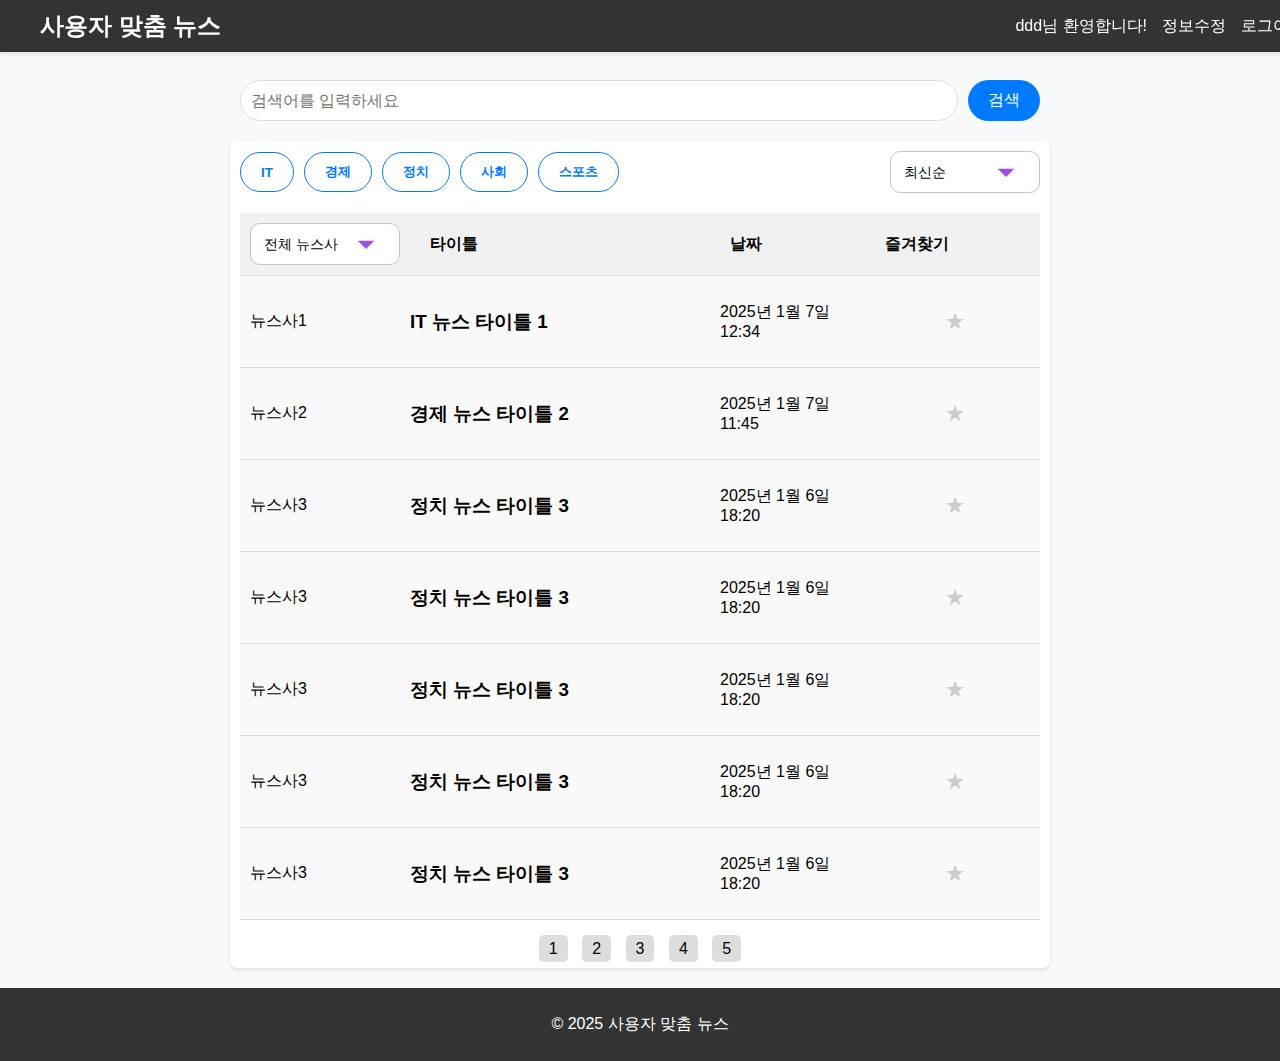
<file: JSproject/newspage/index.html>
<!DOCTYPE html>
<html lang="ko">
<head>
    <meta charset="UTF-8">
    <meta name="viewport" content="width=device-width, initial-scale=1.0">
    <title>사용자 맞춤 뉴스</title>
    <link rel="stylesheet" href="./css/style.css">
</head>
<body>
  <header>
    <div class="header-left">
        <div class="logo">사용자 맞춤 뉴스</div>
    </div>
    <div class="header-right">
        <span>ddd님 환영합니다!</span>
        <a href="#">정보수정</a>
        <a href="#">로그아웃</a>
        <span id="current-time"></span>
    </div>
</header>

<div class="search-bar">
    <input type="text" placeholder="검색어를 입력하세요" id="search-input">
    <button id="search-button">검색</button>
</div>

<div class="container">
    <div class="category-and-sort">
        <div class="category-buttons">
            <button class="category" onclick="toggleCategory(this)">IT</button>
            <button class="category" onclick="toggleCategory(this)">경제</button>
            <button class="category" onclick="toggleCategory(this)">정치</button>
            <button class="category" onclick="toggleCategory(this)">사회</button>
            <button class="category" onclick="toggleCategory(this)">스포츠</button>
        </div>
        <div class="sort-options">
          <select class="select-box sort-options">
            <option value="latest">최신순</option>
            <option value="oldest">과거순</option>
        </select>
        </div>
    </div>

    <div class="news-header">
        <div class="news-source">
          <select class="select-box select-news-company">
            <option value="all">전체 뉴스사</option>
            <option value="news1">뉴스사 1</option>
            <option value="news2">뉴스사 2</option>
            <option value="news3">뉴스사 3</option>
        </select>
        </div>
        <div class="news-title">타이틀</div>
        <div class="news-date-time">날짜</div>
        <div class="news-favorite">즐겨찾기</div>
    </div>

    <div class="news-list">
        <div class="news-item">
            <div class="news-source">뉴스사1</div>
            <h3>IT 뉴스 타이틀 1</h3>
            <p>2025년 1월 7일 12:34</p>
            <span class="star" onclick="toggleFavorite(this)">★</span>
        </div>
        <div class="news-item">
            <div class="news-source">뉴스사2</div>
            <h3>경제 뉴스 타이틀 2</h3>
            <p>2025년 1월 7일 11:45</p>
            <span class="star" onclick="toggleFavorite(this)">★</span>
        </div>
        <div class="news-item">
            <div class="news-source">뉴스사3</div>
            <h3>정치 뉴스 타이틀 3</h3>
            <p>2025년 1월 6일 18:20</p>
            <span class="star" onclick="toggleFavorite(this)">★</span>
        </div>
        <div class="news-item">
          <div class="news-source">뉴스사3</div>
          <h3>정치 뉴스 타이틀 3</h3>
          <p>2025년 1월 6일 18:20</p>
          <span class="star" onclick="toggleFavorite(this)">★</span>
      </div>
      <div class="news-item">
        <div class="news-source">뉴스사3</div>
        <h3>정치 뉴스 타이틀 3</h3>
        <p>2025년 1월 6일 18:20</p>
        <span class="star" onclick="toggleFavorite(this)">★</span>
    </div>
    <div class="news-item">
      <div class="news-source">뉴스사3</div>
      <h3>정치 뉴스 타이틀 3</h3>
      <p>2025년 1월 6일 18:20</p>
      <span class="star" onclick="toggleFavorite(this)">★</span>
  </div>
  <div class="news-item">
    <div class="news-source">뉴스사3</div>
    <h3>정치 뉴스 타이틀 3</h3>
    <p>2025년 1월 6일 18:20</p>
    <span class="star" onclick="toggleFavorite(this)">★</span>
</div>
    </div>

    <div class="pagination">
        <a href="#">1</a>
        <a href="#">2</a>
        <a href="#">3</a>
        <a href="#">4</a>
        <a href="#">5</a>
    </div>
</div>

<footer>
    <p>&copy; 2025 사용자 맞춤 뉴스</p>
</footer>

    <script src="./js/script.js"></script>
</body>
</html>
</file>
<file: JSproject/newspage/css/style.css>
body {
  font-family: Arial, sans-serif;
  margin: 0;
  padding: 0;
  background-color: #f8f9fa;
}

header {
  background-color: #333;
  color: white;
  padding: 10px 40px;
  display: flex;
  justify-content: space-between;
  align-items: center;
  position: fixed;
  top: 0;
  width: 100%;
  z-index: 1000;
  box-shadow: 0 2px 5px rgba(0, 0, 0, 0.1);
}

.header-left .logo {
  font-size: 24px;
  font-weight: bold;
}

.header-right {
  display: flex;
  align-items: center;
  gap: 15px;
}

.header-right a {
  color: white;
  text-decoration: none;
}

.header-right #current-time {
  font-size: 14px;
  color: #ddd;
  white-space: nowrap; /* 시간 짤림 방지 */
}

.search-bar {
  margin: 80px auto 20px;
  display: flex;
  justify-content: center;
  gap: 10px;
  max-width: 800px;
}

.search-bar input {
  flex: 1; /* 검색창이 남는 공간을 채우도록 */
  padding: 10px;
  font-size: 16px;
  border: 1px solid #ddd;
  border-radius: 25px;
}

.search-bar button {
  padding: 10px 20px;
  font-size: 16px;
  background-color: #007bff;
  color: white;
  border: none;
  border-radius: 25px;
  cursor: pointer;
}

.search-bar button:hover {
  background-color: #0056b3;
}

.container {
  max-width: 800px;
  margin: 20px auto 20px;
  padding: 10px;
  background-color: white;
  border-radius: 8px;
  box-shadow: 0 2px 4px rgba(0, 0, 0, 0.1);
}

.category-and-sort {
  display: flex;
  justify-content: space-between;
  align-items: center;
  margin-bottom: 20px;
}

.category-buttons {
  display: flex;
  gap: 10px;
}

.category-buttons .category {
  padding: 10px 20px;
  border: 1px solid #007bff;
  border-radius: 20px; /* 타원형 */
  background-color: white;
  color: #007bff;
  font-weight: bold;
  cursor: pointer;
  transition: background-color 0.3s, color 0.3s;
}

.category-buttons .category:hover,
.category-buttons .category.active {
  background-color: #007bff;
  color: white;
}

.news-header, .news-item {
  display: grid;
  grid-template-columns: 1fr 2fr 1fr 1fr;
  gap: 10px;
  padding: 10px;
  align-items: center;
  border-bottom: 1px solid #ddd;
}

.news-header {
  font-weight: bold;
  background-color: #f1f1f1;
}

.news-item {
  background-color: #f9f9f9;
}

.news-item h3 {
  margin: 0;
}

.news-item .star {
  font-size: 20px;
  color: #ccc;
  cursor: pointer;
  text-align: center;
}

.news-item .star.favorite {
  color: #ffc107;
}

.pagination {
  text-align: center;
  margin-top: 20px;
}

.pagination a {
  margin: 0 5px;
  padding: 5px 10px;
  text-decoration: none;
  background-color: #ddd;
  border-radius: 5px;
  color: black;
}

.pagination a:hover {
  background-color: #bbb;
}

footer {
  background-color: #333;
  color: white;
  text-align: center;
  padding: 10px 0;
  margin-top: 20px;
}


/* 공통 스타일: select 박스 */
.select-box {
  width: 150px;
  border: 1px solid #C4C4C4;
  box-sizing: border-box;
  border-radius: 10px;
  padding: 12px 13px;
  font-family: 'Roboto', sans-serif; /* 폰트 지정 */
  font-style: normal;
  font-weight: 400;
  font-size: 14px;
  line-height: 16px;
  appearance: none; /* 기본 화살표 제거 */
  background: url('data:image/svg+xml,%3Csvg xmlns="http://www.w3.org/2000/svg" viewBox="0 0 24 24" fill="%239B51E0"%3E%3Cpath d="M7 10l5 5 5-5z"/%3E%3C/svg%3E') no-repeat right 13px center; /* 화살표 추가 */
  background-color: #fff; /* 배경 흰색 */
  cursor: pointer;
}

.select-box:hover {
  border-color: #007bff;
}

.select-box:focus {
  border: 1px solid #9B51E0; /* 포커스 시 테두리 색상 */
  box-sizing: border-box;
  outline: 3px solid #F8E4FF; /* 바깥 outline */
  border-radius: 10px;
}

/* 개별적인 위치 조정 */
.select-news-company {
  margin-right: 20px; /* 뉴스사 선택 박스 오른쪽 여백 */
}

.sort-options {
  margin-left: auto; /* 정렬 박스는 오른쪽으로 배치 */
}
</file>
